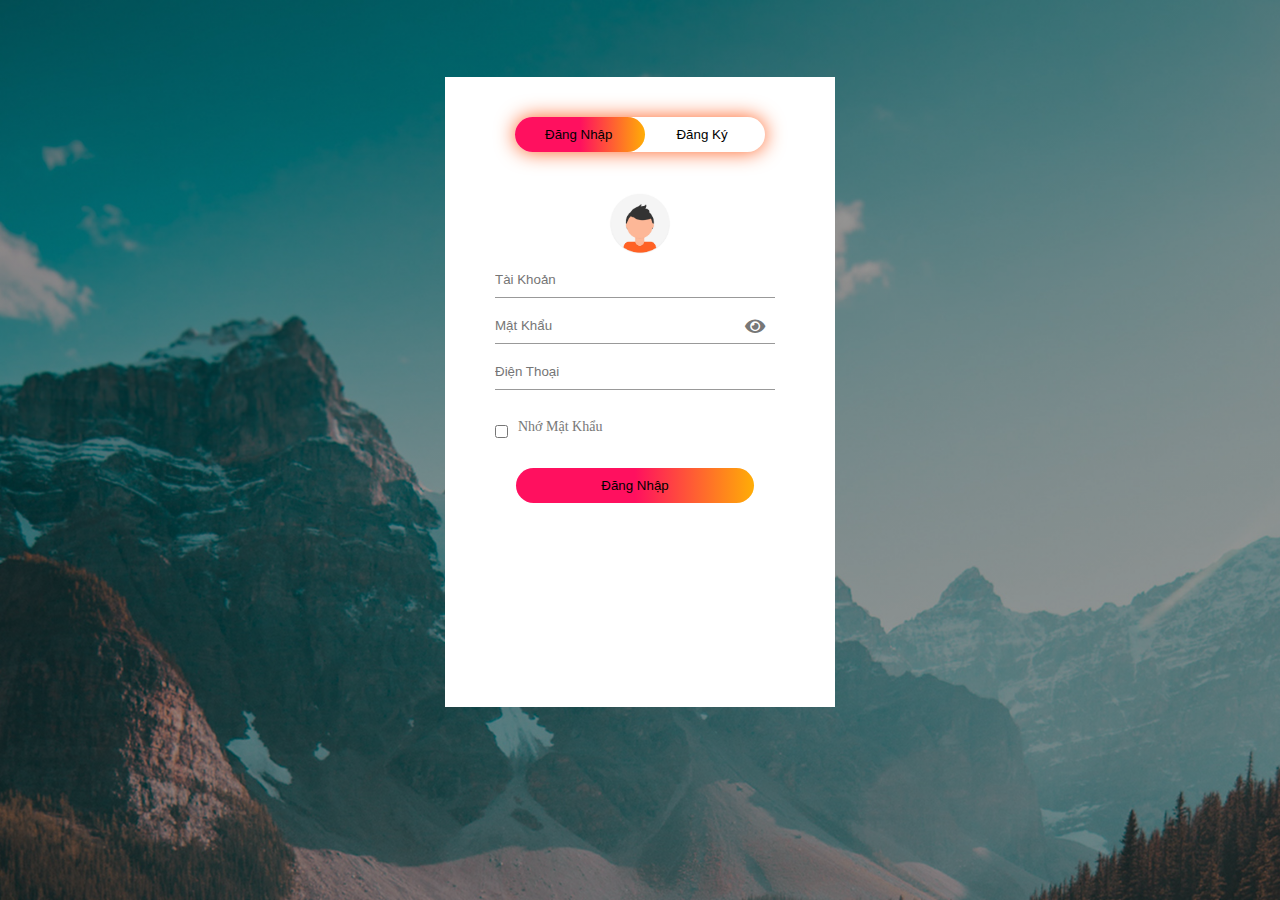
<file: Form Login_UpdateShowPass/index.html>
<!DOCTYPE html>
<html lang="en">
<head>
    <meta charset="UTF-8">
    <meta name="viewport" content="width=device-width, initial-scale=1.0">
    <title>Đăng Nhập và Đăng Ký</title>

    <!--CSS-->
    <link rel="stylesheet" href="css/style.css">
    <link href="https://use.fontawesome.com/releases/v5.0.4/css/all.css" rel="stylesheet">

</head>
<body>
    <div class="container">
        <div class="form-box">
            <!--Button-->
            <div class="button-box">
                <div id="btn"></div>
                <button type="button" class="toggle-btn" onclick="login()">Đăng Nhập</button>
                <button type="button" class="toggle-btn" onclick="register()">Đăng Ký</button>
            </div>
            <!--Hình Avatar-->
            <div class="social-icons">
                <img src="images/avatar.png" alt="Avatar Profile">
            </div>
            <!--Form Đăng Nhập-->
            <form id="login" class="input-group">
                <!--Tài Khoản - Mật Khẩu-->
                <input type="text" name="#" id="#" class="input-field" placeholder="Tài Khoản" required>
                <input type="password" name="#" class="input-field" id="pass_field_login" placeholder="Mật Khẩu" required>
                <span class="show-hide">
                    <i class="fa fa-eye" id="show_btn_login"></i>
                </span>
                <!--Điện Thoại-->
                <input type="text" name="#" id="#" class="input-field" placeholder="Điện Thoại" required>
                <input type="checkbox" name="#" id="#" class="check-box"><span>Nhớ Mật Khẩu</span>
                <button type="submit" class="submit-btn">Đăng Nhập</button>
            </form>

            <!--Form Đăng Ký-->
            <form id="register" class="input-group">
                <!--Tài Khoản - Mật Khẩu-->
                <input type="text" name="#" id="#" class="input-field" placeholder="Tài Khoản" required>
                <input type="password" name="#" class="input-field" id="pass_field_register" placeholder="Mật Khẩu" required>
                <span class="show-hide">
                    <i class="fa fa-eye" id="show_btn_register"></i>
                </span>                
                <!--Họ Tên-->
                <input type="text" name="#" id="#" class="input-field" placeholder="Họ Tên" required>
                <!--Ngày Sinh-->
                <input type="date" name="#" id="#" class="input-field" placeholder="Ngày Sinh" required>
                <!--Giới Tính-->
                Nam <input type="radio" name="#" id="#" class="radio" placeholder="Nam" required>
                Nữ <input type="radio" name="#" id="#" class="radio" placeholder="Nữ" required>
                <!--Điện Thoại-->
                <input type="text" name="#" id="#" class="input-field" placeholder="Điện Thoại" required>
                <!--Email-->
                <input type="email" name="#" id="#" class="input-field" placeholder="Email" required>
                <!--Checkbox-->
                <input type="checkbox" name="#" id="#" class="check-box"><span>Tôi đồng ý với các điều khoản</span>
                <button type="submit" class="submit-btn">Đăng Ký</button>
            </form>
        </div>
        
    <!--Javascript-->
    <script src="js/javascript.js"></script>  

    </div>
</body>
</html>
</file>
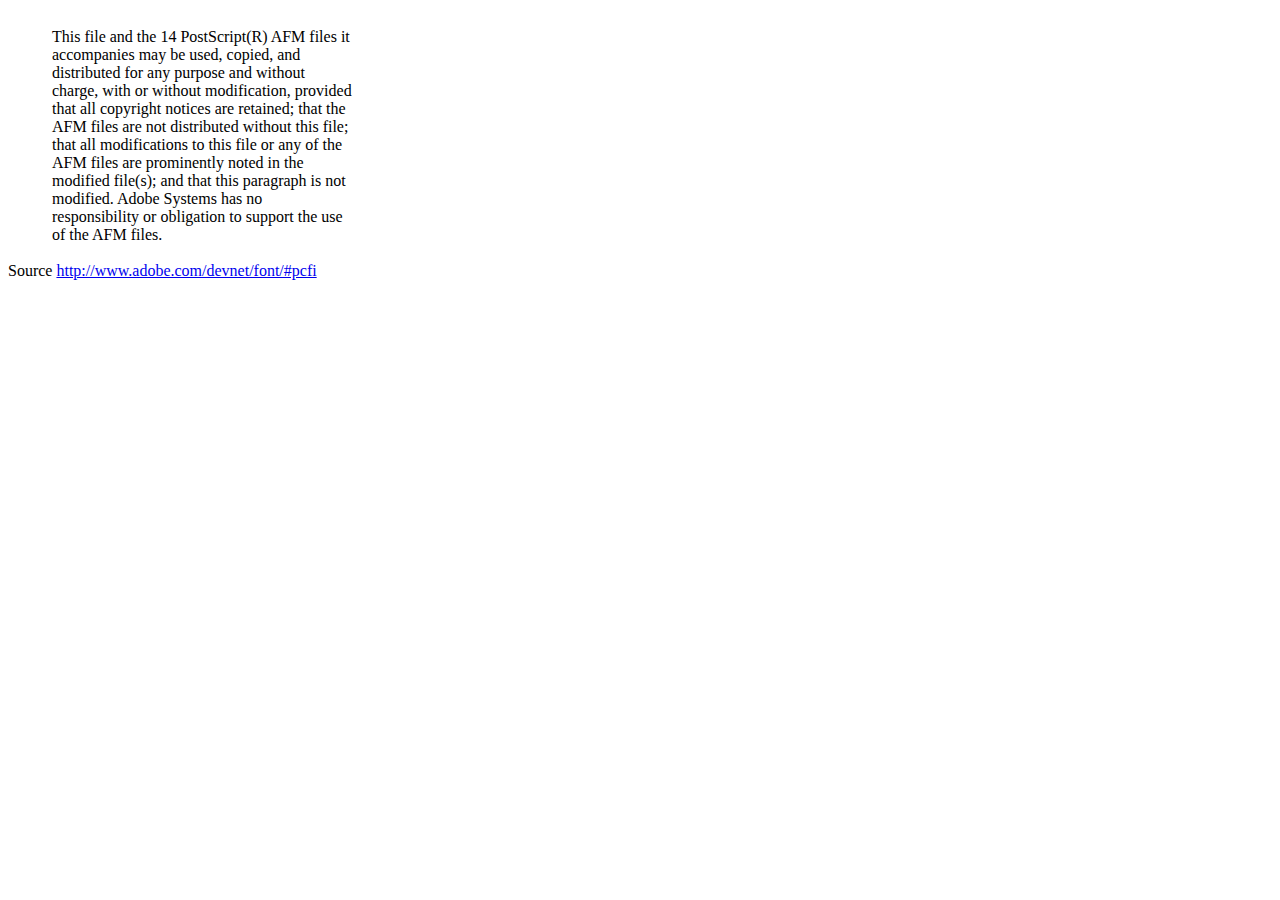
<file: dompdf/lib/fonts/mustRead.html>
<html>
	<head>
		<meta http-equiv="content-type" content="text/html;charset=iso-8859-1">
		<meta name="generator" content="Adobe GoLive 4">
		<title>Core 14 AFM Files - ReadMe</title>
	</head>
	<body bgcolor="white">
		<font color="white">or</font>
		<table border="0" cellpadding="0" cellspacing="2">
			<tr>
				<td width="40"></td>
				<td width="300">This file and the 14 PostScript(R) AFM files it accompanies may be used, copied, and distributed for any purpose and without charge, with or without modification, provided that all copyright notices are retained; that the AFM files are not distributed without this file; that all modifications to this file or any of the AFM files are prominently noted in the modified file(s); and that this paragraph is not modified. Adobe Systems has no responsibility or obligation to support the use of the AFM files. <font color="white">Col</font></td>
			</tr>
		</table>
		<p>Source <a href="http://www.adobe.com/devnet/font/#pcfi">http://www.adobe.com/devnet/font/#pcfi</a></p>
</body>
</html>
</file>
<file: Form Login_UpdateShowPass/css/style.css>
* {
    margin: 0;
    padding: 0;
}
.container {
    height: 100%;
    width: 100%;
    background-image: linear-gradient(rgba(0,0,0,0.4),rgba(0,0,0,0.4)),url(../images/banner.jpg);
    background-position: center;
    background-size: cover;
    position: absolute;
}
.form-box {
    width: 380px;
    height: 620px;
    position: relative;
    margin: 6% auto;
    background: #fff;
    padding: 5px;
    overflow: hidden;
}
.button-box {
    width: 250px;
    margin: 35px auto;
    position: relative;
    box-shadow: 0 0 20px #ff6124;
    box-sizing: border-box;
    border-radius: 30px;
}
.toggle-btn {
    padding: 10px 30px;
    cursor: pointer;
    background: transparent;
    border: 0;
    outline: none;
    position: relative;
}
#btn {
    top: 0;
    left: 0;
    position: absolute;
    width: 130px;
    height: 100%;
    background: linear-gradient(to right, #ff105f,#ff105f,#ffad06);
    border-radius: 30px;
    transition: .5s;
}
.social-icons {
    margin: 30px auto;
    text-align: center;
}
.social-icons img {
    width: 80px;
    margin: 0 12px;
    cursor: pointer;
    border-radius: 30px;
}
.input-group {
    top: 180px;
    position: absolute;
    width: 280px;
    transition: .5s;
}
.input-group .input-field {
    position: relative;
}
.show-hide {
    position: absolute;
    top: 60px;
    left: 250px;
}
.show-hide i {
    font-size: 18px;
    cursor: pointer;
}
.show-hide i.hide:before {
    content: '\f070';
}

.input-field {
    width: 100%;
    padding: 10px 0;
    margin: 5px 0;
    border-left: 0;
    border-top: 0;
    border-right: 0;
    border-bottom: 1px solid #999;
    outline: none;
    background: transparent;
}
.submit-btn {
    width: 85%;
    padding: 10px 30px;
    cursor: pointer;
    display: block;
    margin: auto;
    background: linear-gradient(to right, #ff105f,#ff105f,#ffad06);
    border: 0;
    outline: none;
    border-radius: 30px;
}
.check-box {
    margin: 30px 10px 30px 0;
}
.radio {
    width: 10%;
    margin: 15px 10px 15px 0;
}
span {
    color: #777;
    font-size: 14px;
    bottom: 68px;
    position: absolute;
}

#login {
    left: 50px;
}
#register {
    left: 450px;
}
</file>
